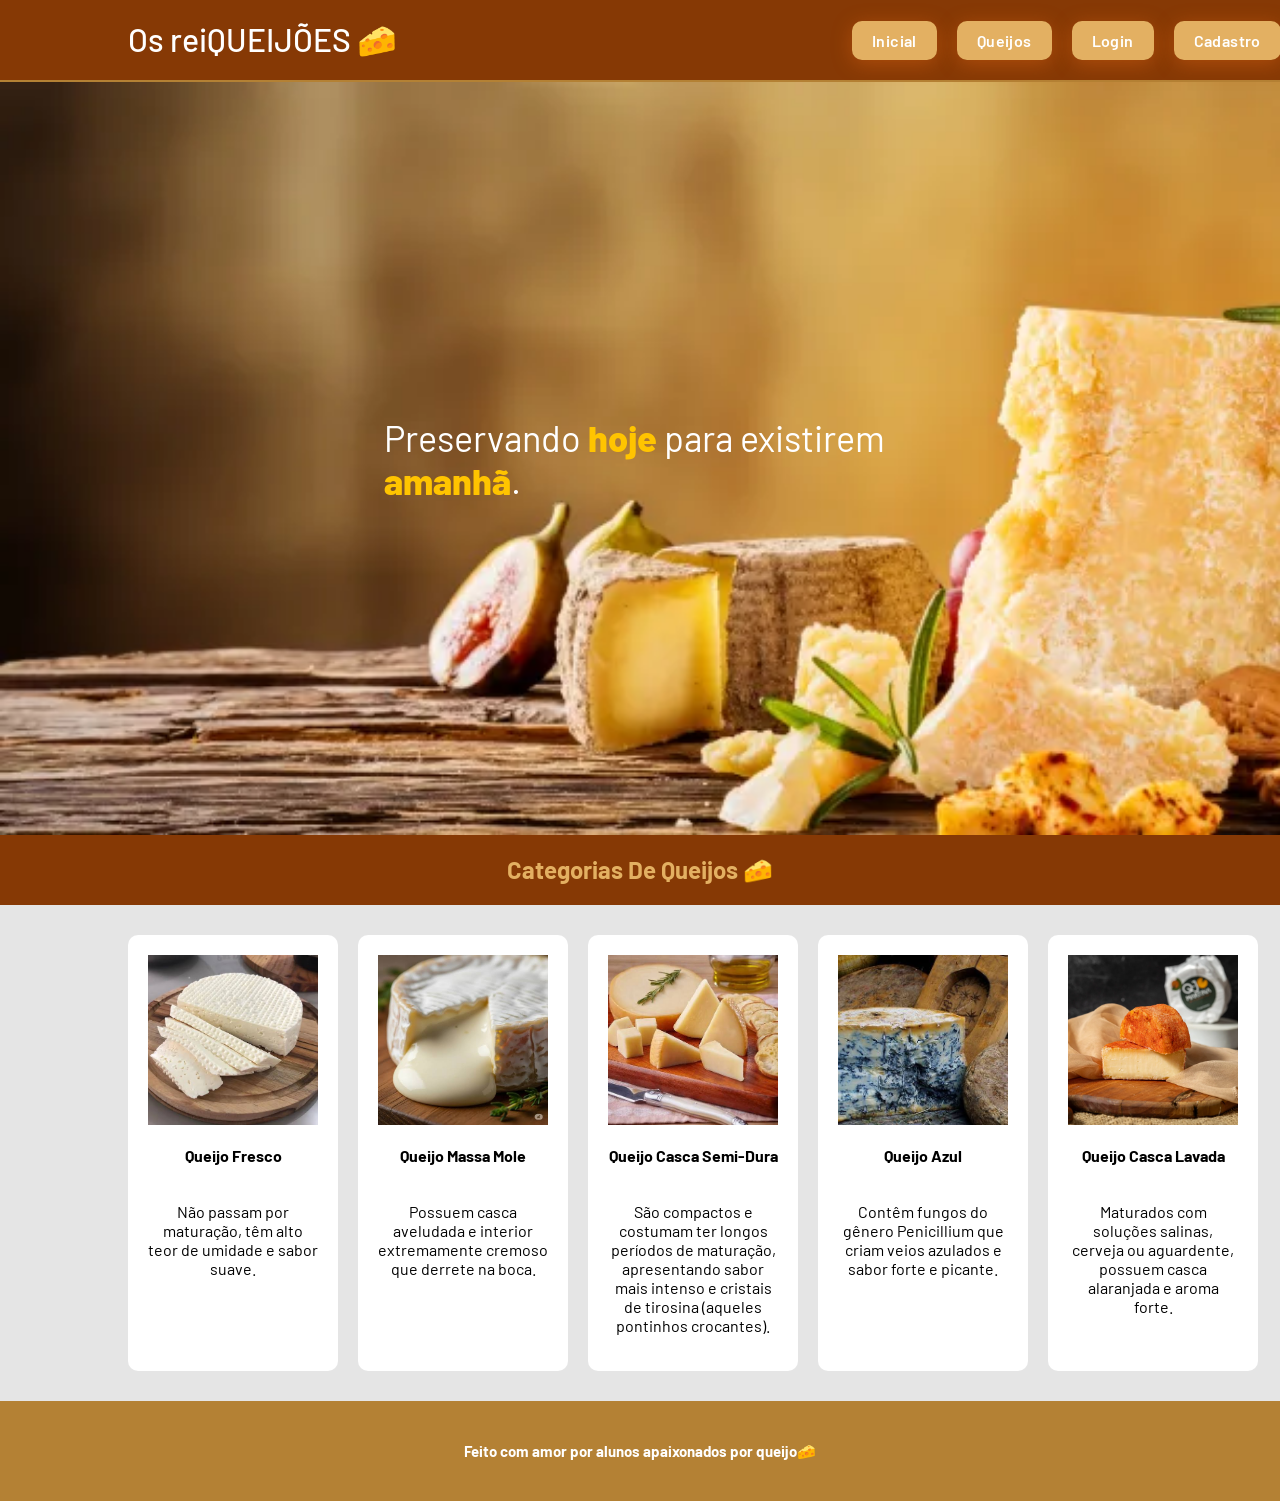
<file: public/index.html>
<!DOCTYPE html>
<html lang="en">

<head>
  <meta charset="UTF-8">
  <meta http-equiv="X-UA-Compatible" content="IE=edge">
  <meta name="viewport" content="width=device-width, initial-scale=1.0">

  <title>AquaTech | Página Inicial</title>

  <script src="./js/sessao.js"></script>

  <link rel="stylesheet" href="./css/estilo.css">
  <link rel="icon" href="./assets/icon/queijo.png">
  <link rel="preconnect" href="https://fonts.gstatic.com">
</head>

<body>
  <div class="header">
    <div class="container">
      <h1 class="titulo">Os reiQUEIJÕES 🧀</h1>
      <ul class="navbar">
        <li class="agora">
          <a href="#">Inicial</a>
        </li>
        <li>
          <a href="Queijos.html">Queijos</a>
        </li>
        <li>
          <a href="login.html">Login</a>
        </li>
        <li>
          <a href="cadastro.html">Cadastro</a>
        </li>
      </ul>
    </div>
  </div>

  <div class="banner">
    <div class="container">
      <p>Preservando <span>hoje</span> para existirem <span>amanhã</span>.</p>
    </div>
  </div>

  <h2>Categorias De Queijos 🧀</h2>
  <div class="social">
    <div class="container">
      <div class="boxes">
        <div class="box">
          <img src="assets/imgs/QueijoFresco.jpeg">
          <h4>Queijo Fresco</h4>
          <p>Não passam por maturação, têm alto teor de umidade e sabor suave.</p>
        </div>
        <div class="box">
          <img src="assets/imgs/QueijoMassaMole.jpeg">
          <h4>Queijo Massa Mole</h4>
          <p>Possuem casca aveludada e interior extremamente cremoso que derrete na boca.</p>
        </div>
        <div class="box">
          <img src="assets/imgs/QueijoDuro.jpeg">
          <h4>Queijo Casca Semi-Dura</h4>
          <p>São compactos e costumam ter longos períodos de maturação, apresentando sabor mais intenso e cristais de
            tirosina (aqueles pontinhos crocantes).</p>
        </div>
        <div class="box">
          <img src="assets/imgs/QueijoAzul.jpeg">
          <h4>Queijo Azul</h4>
          <p>Contêm fungos do gênero Penicillium que criam veios azulados e sabor forte e picante.</p>
        </div>
        <div class="box">
          <img src="assets/imgs/QueijoCascaLavada.webp">
          <h4>Queijo Casca Lavada</h4>
          <p>Maturados com soluções salinas, cerveja ou aguardente, possuem casca alaranjada e aroma forte.</p>
        </div>
      </div>
    </div>
  </div>

  <div class="footer">
    <div class="container">
      <h4>Feito com amor por alunos apaixonados por queijo🧀</h4>
    </div>
  </div>
</body>

</html>
</file>
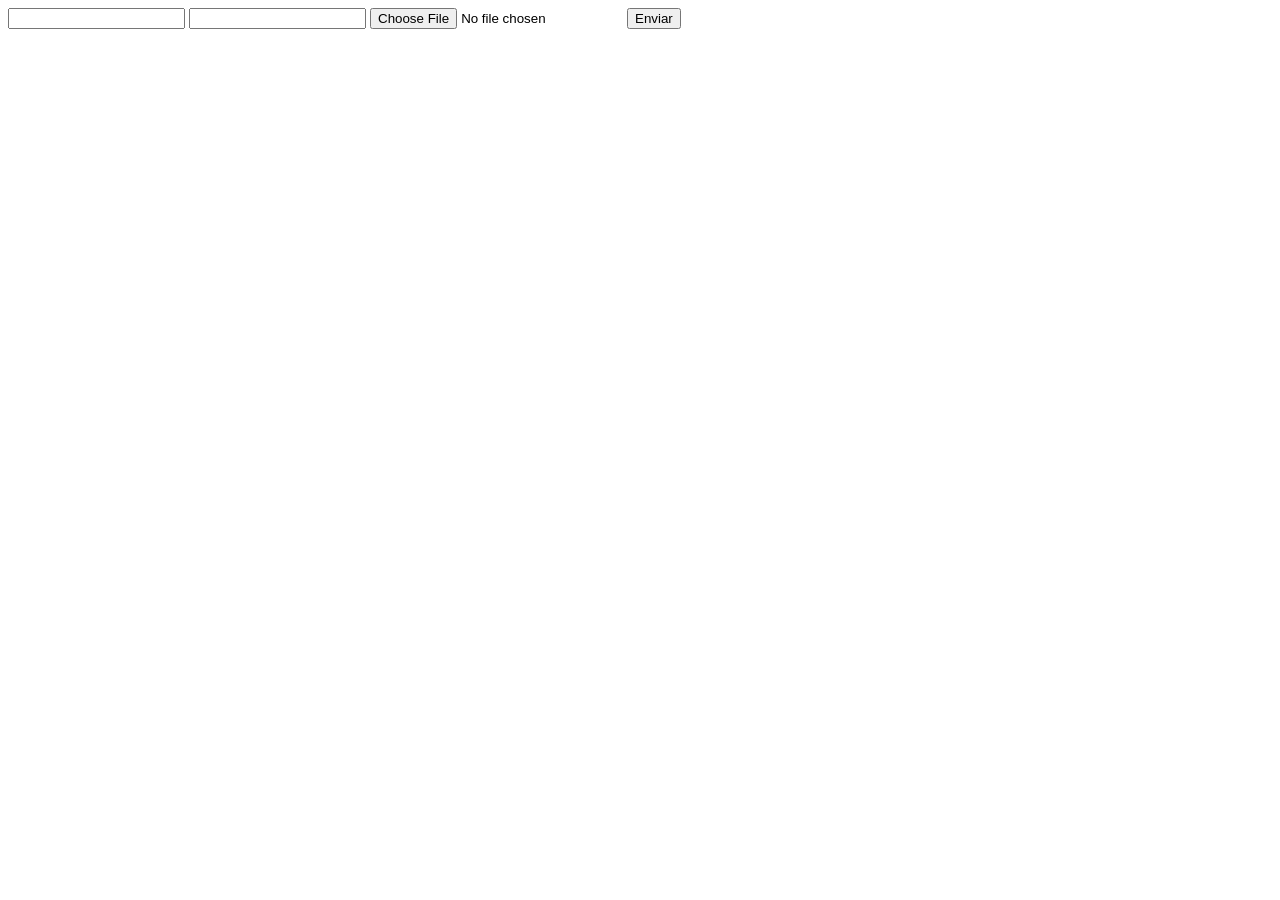
<file: DOCUMENTOS_DE_APOIO/exemplo_de_upload_de_arquivo/public/index.html>
<!DOCTYPE html>
<html lang="en">

<head>
  <meta charset="UTF-8">
  <meta http-equiv="X-UA-Compatible" content="IE=edge">
  <meta name="viewport" content="width=device-width, initial-scale=1.0">
  <title>Upload</title>
</head>

<body>

  <div>
    <input name="nome" id="nome" type="text" />
    <input name="email" id="email" type="url" />
    <input name="foto" id="foto" type="file" />
    <button onclick="enviar()">Enviar</button>
  </div>

  <div id="container"></div>
</body>

</html>

<script>
  function enviar() {
    const formData = new FormData();
    formData.append('foto', foto.files[0])
    formData.append('nome', nome.value)
    formData.append('email', email.value)

    fetch("/usuarios/cadastro", {
      method: "POST",
      body: formData
    })
      .then(res => {
        window.location = "./perfil.html"
      })
      .catch(err => {
        console.log(err);
      })
  }
</script>
</file>
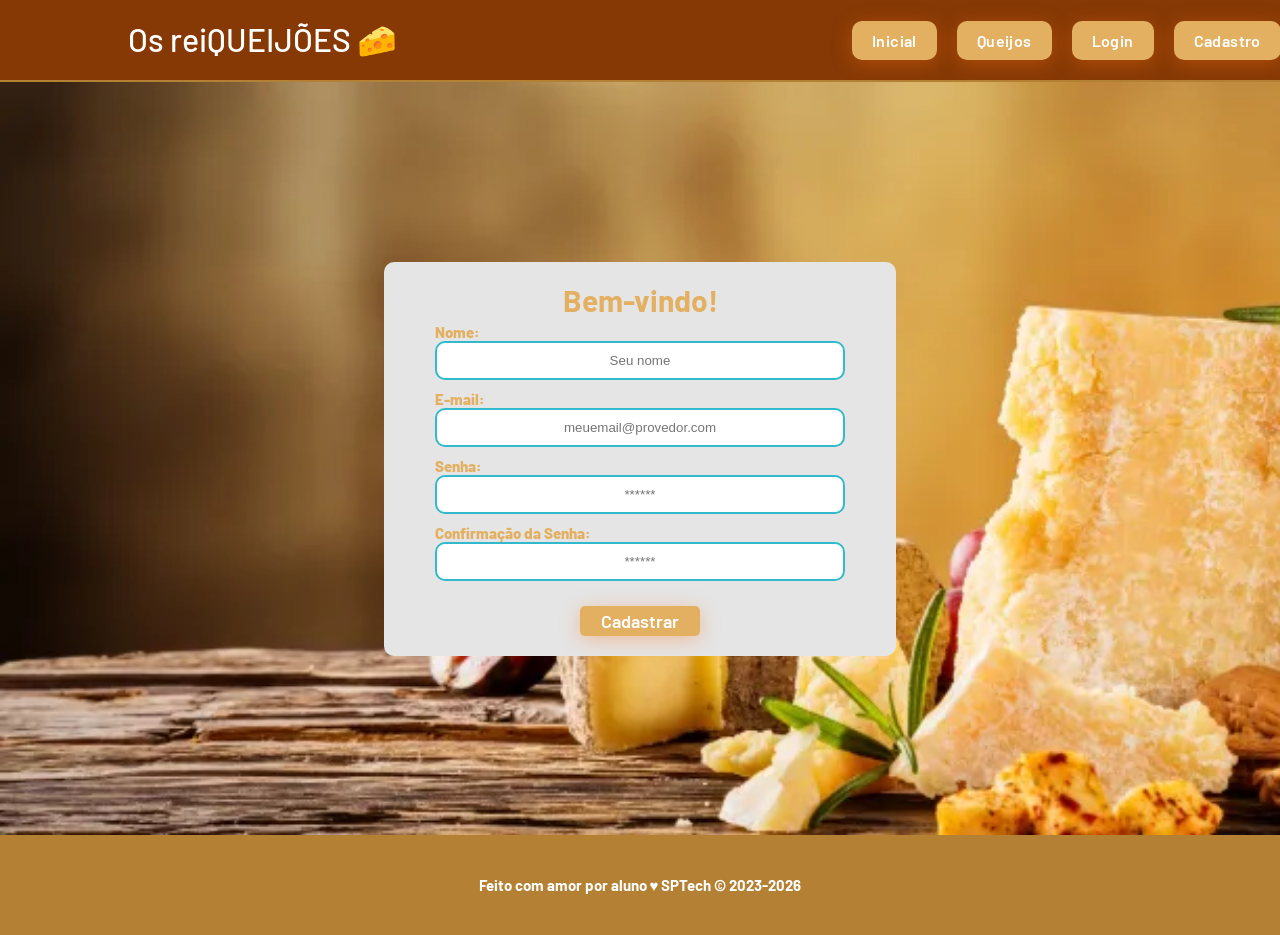
<file: public/cadastro.html>
<!DOCTYPE html>
<html lang="pt-br">

<head>
  <meta charset="UTF-8" />
  <meta http-equiv="X-UA-Compatible" content="IE=edge" />
  <meta name="viewport" content="width=device-width, initial-scale=1.0" />

  <title>AquaTech | Cadastro</title>

  <script src="./js/sessao.js"></script>

  <link rel="stylesheet" href="./css/estilo.css" />
  <link rel="icon" href="./assets/icon/queijo.png">
  <link rel="preconnect" href="https://fonts.gstatic.com" />
</head>

<body onload="listar()">
  <!--header inicio-->
  <div class="header">
    <div class="container">
      <h1 class="titulo">Os reiQUEIJÕES 🧀</h1>
      <ul class="navbar">
        <li class="agora">
          <a href="./index.html">Inicial</a>
        </li>
        <li>
          <a href="./Queijos.html">Queijos</a>
        </li>
        <li>
          <a href="./login.html">Login</a>
        </li>
        <li>
          <a href="./cadastro.html">Cadastro</a>
        </li>
      </ul>
    </div>
  </div>
  <!--header fim-->

  <div class="login">
    <div class="alerta_erro">
      <div class="card_erro" id="cardErro">
        <span id="mensagem_erro"></span>
      </div>
    </div>
    <div class="container">
      <div class="card card-cadastro">
        <h2>Bem-vindo!</h2>
        <div class="formulario">
          <!--
                         Para inserir mais um campo, copie uma das inputs abaixo.
                         Assim que inserir vá para o script abaixo.
                     -->
          <div class="campo">
            <span>Nome:</span>
            <input id="nome_input" type="text" placeholder="Seu nome" />
          </div>
          <div class="campo">
            <span>E-mail:</span>
            <input id="email_input" type="text" placeholder="meuemail@provedor.com" />
          </div>
          <div class="campo">
            <span>Senha:</span>
            <input id="senha_input" type="password" placeholder="******" />
          </div>
          <div class="campo">
            <span>Confirmação da Senha:</span>
            <input id="confirmacao_senha_input" type="password" placeholder="******" />
          </div>
          <button class="botao" onclick="cadastrar()">Cadastrar</button>
        </div>
        <div id="div_aguardar" class="loading-div">
          <img src="./assets/circle-loading.gif" id="loading-gif" />
        </div>

        <div id="div_erros_login"></div>
      </div>
    </div>
  </div>

  <!--footer inicio-->
  <div class="footer">
    <div class="container">
      <h4>Feito com amor por aluno &hearts; SPTech &copy; 2023-2026</h4>
    </div>
  </div>
  <!--footer fim-->
</body>

</html>

<script>

  // Array para armazenar empresas cadastradas para validação de código de ativação 

  function cadastrar() {
    // aguardar();

    //Recupere o valor da nova input pelo nome do id
    // Agora vá para o método fetch logo abaixo
    var nomeVar = nome_input.value;
    var emailVar = email_input.value;
    var senhaVar = senha_input.value;
    var confirmacaoSenhaVar = confirmacao_senha_input.value;

    // Verificando se há algum campo em branco
    if (
      nomeVar == "" ||
      emailVar == "" ||
      senhaVar == "" ||
      confirmacaoSenhaVar == ""
    ) {
      cardErro.style.display = "block";
      mensagem_erro.innerHTML =
        "(Mensagem de erro para todos os campos em branco)";

      finalizarAguardar();
      return false;
    } else {
      setInterval(sumirMensagem, 5000);
    }

    // Enviando o valor da nova input
    fetch("/usuarios/cadastrar", {
      method: "POST",
      headers: {
        "Content-Type": "application/json",
      },
      body: JSON.stringify({
        // crie um atributo que recebe o valor recuperado aqui
        // Agora vá para o arquivo routes/usuario.js
        nomeServer: nomeVar,
        emailServer: emailVar,
        senhaServer: senhaVar,
      }),
    })
      .then(function (resposta) {
        console.log("resposta: ", resposta);

        if (resposta.ok) {
          cardErro.style.display = "block";

          mensagem_erro.innerHTML =
            "Cadastro realizado com sucesso! Redirecionando para tela de Login...";

          setTimeout(() => {
            window.location = "login.html";
          }, "2000");

          limparFormulario();
          finalizarAguardar();
        } else {
          throw "Houve um erro ao tentar realizar o cadastro!";
        }
      })
      .catch(function (resposta) {
        console.log(`#ERRO: ${resposta}`);
        finalizarAguardar();
      });

    return false;
  }

  function sumirMensagem() {
    cardErro.style.display = "none";
  }
</script>
</file>
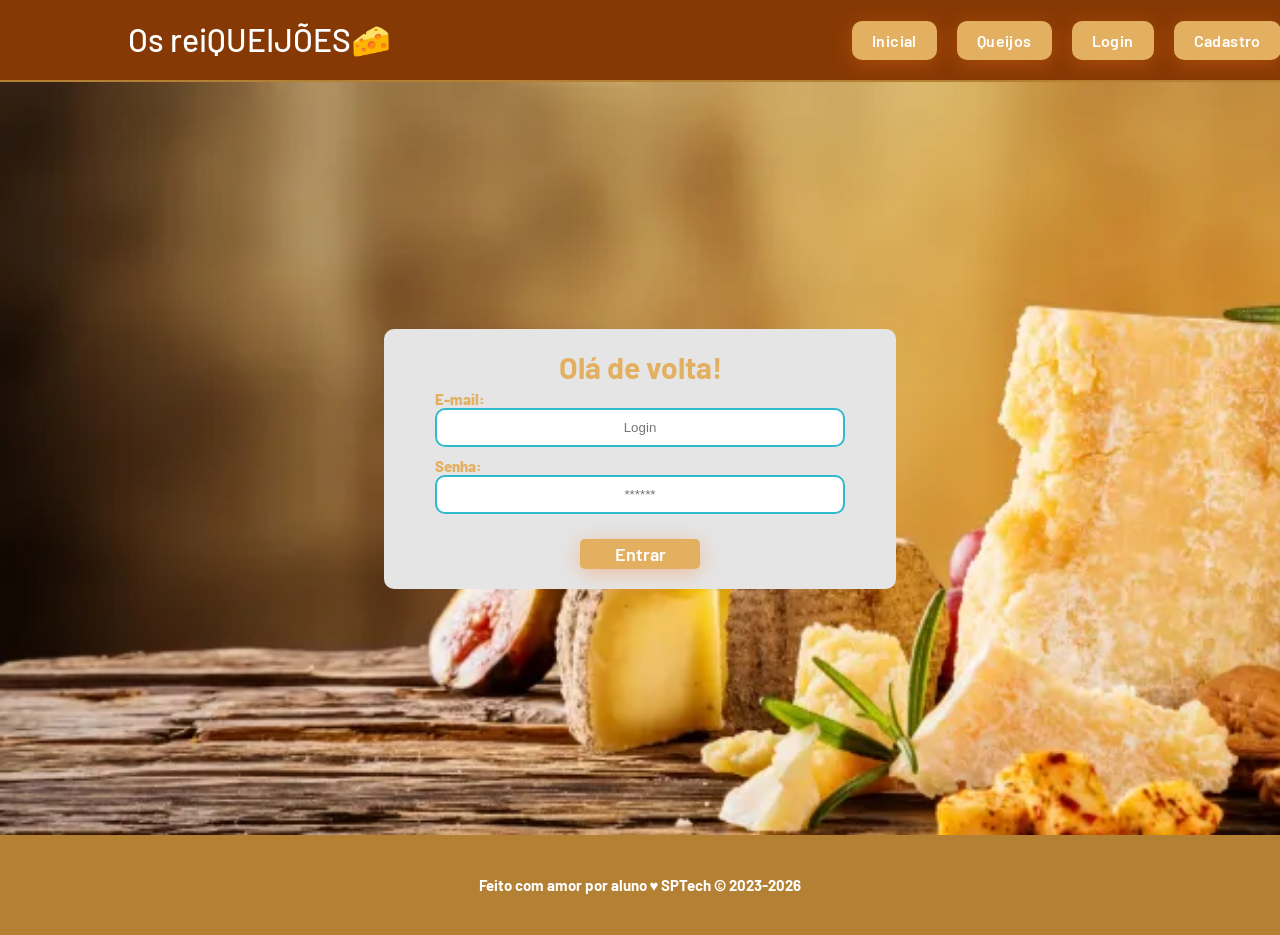
<file: public/login.html>
<!DOCTYPE html>
<html lang="pt-br">

<head>
    <meta charset="UTF-8">
    <meta http-equiv="X-UA-Compatible" content="IE=edge">
    <meta name="viewport" content="width=device-width, initial-scale=1.0">

    <title>AquaTech | Login</title>

    <script src="./js/sessao.js"></script>

    <link rel="stylesheet" href="./css/estilo.css">
    <link rel="icon" href="./assets/icon/queijo.png">
    <link rel="preconnect" href="https://fonts.gstatic.com">
</head>

<body>

    <!--Header-->

    <div class="header">
        <div class="container">
            <h1 class="titulo">Os reiQUEIJÕES🧀</h1>
            <ul class="navbar">
                <li class="agora">
                    <a href="./index.html">Inicial</a>
                </li>
                <li>
                    <a href="./Queijos.html">Queijos</a>
                </li>
                <li>
                    <a href="./login.html">Login</a>
                </li>
                <li>
                    <a href="./cadastro.html">Cadastro</a>
                </li>
            </ul>
        </div>
    </div>


    <div class="login">
        <div class="alerta_erro">
            <div class="card_erro" id="cardErro">
                <span id="mensagem_erro"></span>
            </div>
        </div>
        <div class="container">
            <div class="card card-login">
                <h2>Olá de volta!</h2>
                <div class="formulario">
                    <div class="campo">
                        <span>E-mail:</span>
                        <input id="email_input" type="text" placeholder="Login">
                    </div>
                    <div class="campo">
                        <span>Senha:</span>
                        <input id="senha_input" type="password" placeholder="******">
                    </div>
                    <button class="botao" onclick="entrar()">Entrar</button>
                </div>

                <div id="div_aguardar" class="loading-div">
                    <img src="./assets/circle-loading.gif" id="loading-gif">
                </div>

                <div id="div_erros_login"></div>
            </div>
        </div>
    </div>

    <!--footer inicio-->
    <div class="footer">
        <div class="container">
            <h4>Feito com amor por aluno &hearts; SPTech &copy; 2023-2026</h4>
        </div>
    </div>
    <!--footer fim-->

</body>

</html>

<script>


    function entrar() {
        aguardar();

        var email = email_input.value;
        var senha = senha_input.value;

        if (email == "" || senha == "") {
            cardErro.style.display = "block"
            mensagem_erro.innerHTML = "(Mensagem de erro para todos os campos em branco)";
            finalizarAguardar();
            return false;
        }
        else {
            setInterval(sumirMensagem, 5000)
        }

        console.log("FORM LOGIN: ", email);
        console.log("FORM SENHA: ", senha);

        fetch('/usuarios/autenticar', {
            method: 'POST',
            headers: { 'Content-Type': 'application/json' },
            body: JSON.stringify({ emailServer: email, senhaServer: senha })
        })
            .then(function (resposta) {
                if (resposta.ok) {
                    resposta.json().then(function (dados) {
                        sessionStorage.EMAIL_USUARIO = dados.email;
                        sessionStorage.NOME_USUARIO = dados.nome;
                        sessionStorage.ID_USUARIO = dados.id;

                        setTimeout(function () {
                            window.location = "./dashboard/cards.html";
                        }, 1000); // apenas para exibir o loading

                    });

                } else {

                    console.log("Houve um erro ao tentar realizar o login!");

                    resposta.text().then(texto => {
                        console.error(texto);
                        finalizarAguardar(texto);
                    });
                }

            }).catch(function (erro) {
                console.log(erro);
            })

        return false;
    }

    function sumirMensagem() {
        cardErro.style.display = "none"
    }

</script>
</file>
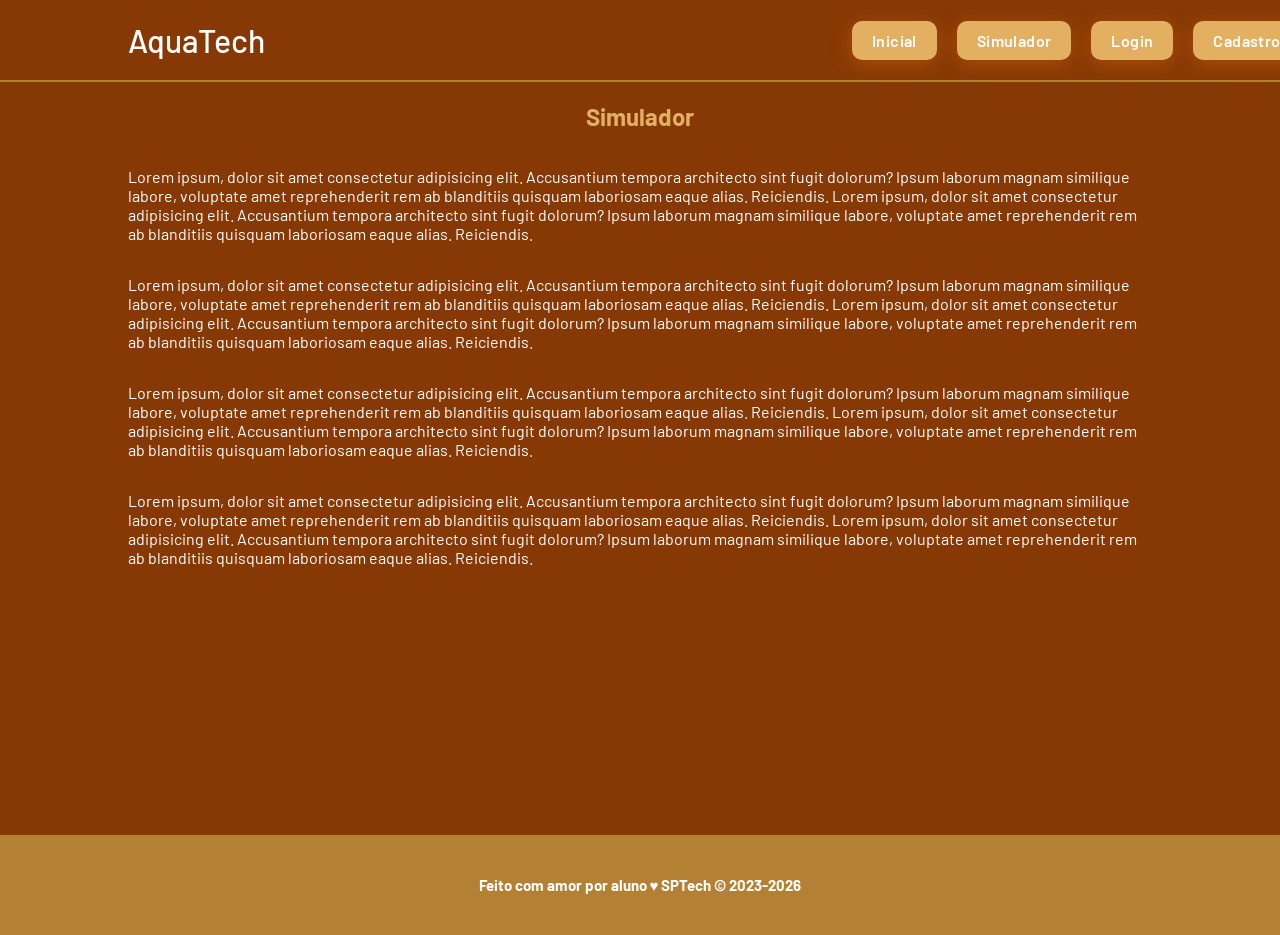
<file: public/simulador.html>
<!DOCTYPE html>
<html lang="pt-br">

<head>
    <meta charset="UTF-8">
    <meta http-equiv="X-UA-Compatible" content="IE=edge">
    <meta name="viewport" content="width=device-width, initial-scale=1.0">

    <title>AquaTech | Simulador</title>

    <script src="./js/sessao.js"></script>

    <link rel="stylesheet" href="./css/estilo.css">
    <link rel="icon" href="./assets/icon/queijo.png">
    <link rel="preconnect" href="https://fonts.gstatic.com">
</head>

<body>

    <!--header inicio-->
    <div class="header">
        <div class="container">
            <h1 class="titulo">AquaTech</h1>
            <ul class="navbar">
                <li>
                    <a href="./index.html">Inicial</a>
                </li>
                <li>
                    <a href="./simulador.html">Simulador</a>
            
                <li>
                    <a href="./login.html">Login</a>
                </li>
                <li>
                    <a href="./login.html">Cadastro</a>
                </li>
            </ul>
        </div>
    </div>


    <!-- simulador inicio -->
    <div class="simulador">
        <div class="container">
            <h2>Simulador</h2>
            <p>Lorem ipsum, dolor sit amet consectetur adipisicing elit. Accusantium tempora architecto sint fugit
                dolorum? Ipsum laborum magnam similique labore, voluptate amet reprehenderit rem ab blanditiis quisquam
                laboriosam eaque alias. Reiciendis. Lorem ipsum, dolor sit amet consectetur adipisicing elit.
                Accusantium tempora architecto sint fugit dolorum? Ipsum laborum magnam similique labore, voluptate amet
                reprehenderit rem ab blanditiis quisquam laboriosam eaque alias. Reiciendis.</p>
            <p>Lorem ipsum, dolor sit amet consectetur adipisicing elit. Accusantium tempora architecto sint fugit
                dolorum? Ipsum laborum magnam similique labore, voluptate amet reprehenderit rem ab blanditiis quisquam
                laboriosam eaque alias. Reiciendis. Lorem ipsum, dolor sit amet consectetur adipisicing elit.
                Accusantium tempora architecto sint fugit dolorum? Ipsum laborum magnam similique labore, voluptate amet
                reprehenderit rem ab blanditiis quisquam laboriosam eaque alias. Reiciendis.</p>
            <p>Lorem ipsum, dolor sit amet consectetur adipisicing elit. Accusantium tempora architecto sint fugit
                dolorum? Ipsum laborum magnam similique labore, voluptate amet reprehenderit rem ab blanditiis quisquam
                laboriosam eaque alias. Reiciendis. Lorem ipsum, dolor sit amet consectetur adipisicing elit.
                Accusantium tempora architecto sint fugit dolorum? Ipsum laborum magnam similique labore, voluptate amet
                reprehenderit rem ab blanditiis quisquam laboriosam eaque alias. Reiciendis.</p>
            <p>Lorem ipsum, dolor sit amet consectetur adipisicing elit. Accusantium tempora architecto sint fugit
                dolorum? Ipsum laborum magnam similique labore, voluptate amet reprehenderit rem ab blanditiis quisquam
                laboriosam eaque alias. Reiciendis. Lorem ipsum, dolor sit amet consectetur adipisicing elit.
                Accusantium tempora architecto sint fugit dolorum? Ipsum laborum magnam similique labore, voluptate amet
                reprehenderit rem ab blanditiis quisquam laboriosam eaque alias. Reiciendis.</p>

        </div>
    </div>
    <!-- simulador fim -->

    <!--footer inicio-->
    <div class="footer">
        <div class="container">
            <h4>Feito com amor por aluno &hearts; SPTech &copy; 2023-2026</h4>
        </div>
    </div>
    <!--footer fim-->


</body>

</html>
</file>
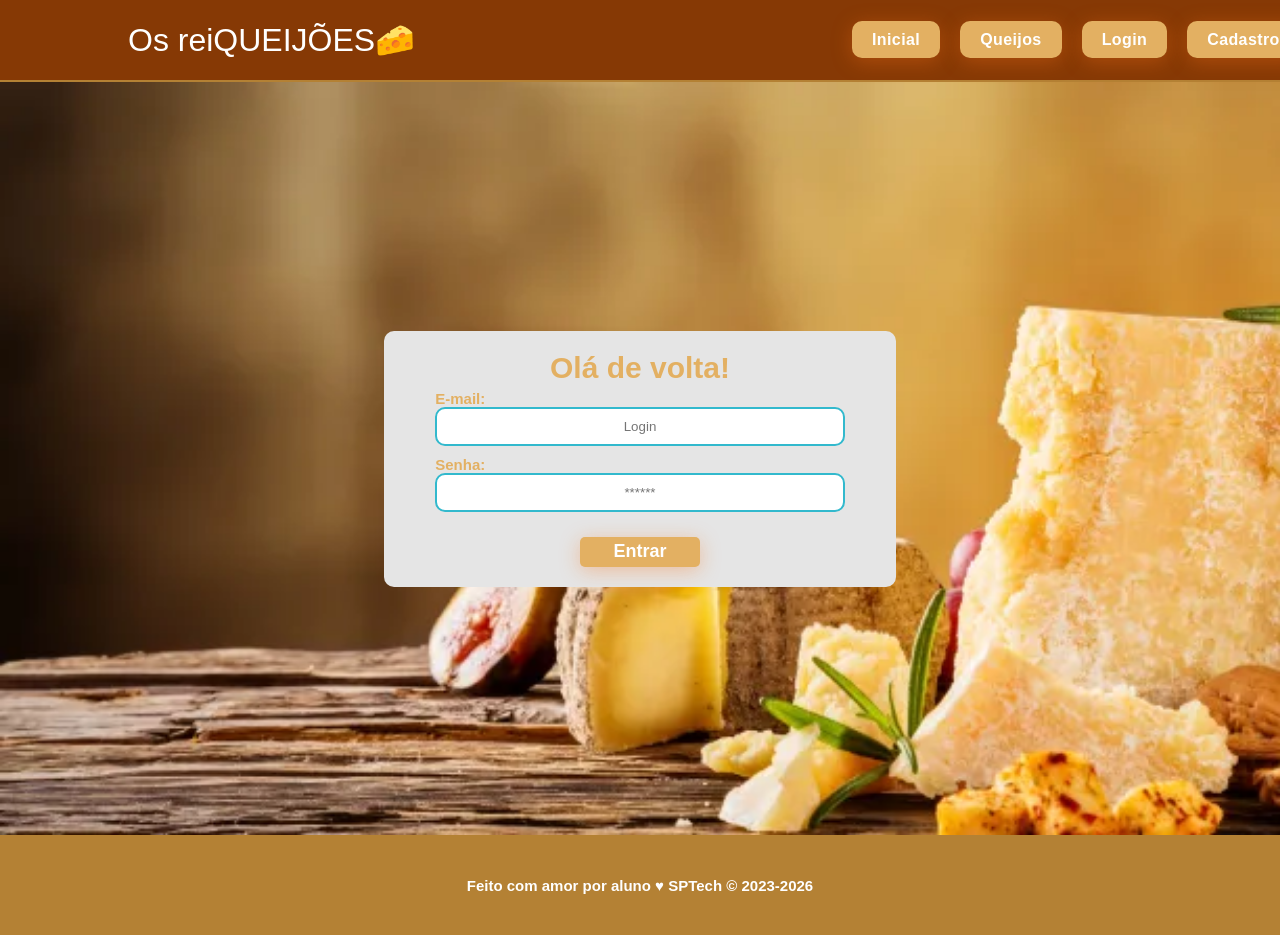
<file: public/dashboard/cards.html>
<!DOCTYPE html>
<html lang="pt-br">

<head>
    <link rel="shortcut icon" href="../assets/icon/favicon2.ico" type="image/x-icon">
    <meta charset="UTF-8">
    <meta http-equiv="X-UA-Compatible" content="IE=edge">
    <meta name="viewport" content="width=device-width, initial-scale=1.0">
    <title>AquaTech | Tempo Real</title>


    <link rel="stylesheet" href="./../css/dashboards.css">
    <link rel="stylesheet" href="./../css/estilo.css" />

    <script src="../js/sessao.js"></script>
    <script src="../js/alerta.js"></script>
    <link rel="preconnect" href="https://fonts.gstatic.com">
    <link
        href="https://fonts.googleapis.com/css2?family=Exo+2:ital,wght@0,100;0,200;0,300;0,400;0,500;0,600;0,700;0,800;0,900;1,100;1,200;1,300;1,400;1,500;1,600;1,700;1,800;1,900&display=swap"
        rel="stylesheet">
</head>

<body onload="validarSessao(), exibirAquarios(),  atualizacaoPeriodica()">

    <div class="janela">

        <div class="header-left dash-header">

            <h1>AquaTech</h1>

            <div class="hello">
                <h3>Olá, <span id="b_usuario">usuário</span>!</h3>
            </div>

            <div class="btn-nav">
                <h3>Aquários e Terrários</h3>
            </div>

            <div class="btn-nav-white">
                <a href="./dashboard.html">
                    <h3>Gráficos</h3>
                </a>
            </div>

            <div class="btn-nav-white">
                <a href="./mural.html">
                    <h3>Mural de Avisos</h3>
                </a>
            </div>

            <div class="btn-logout" onclick="limparSessao()">
                <h3>Sair</h3>
            </div>

        </div>

        <div class="dash">
            <div id="alerta">
            </div>
            <div class="area-parametros-alerta">
                <p class="titulo-legenda">
                    Legenda - Parâmetros para Alertas
                </p>
                <div class="parametros-alerta">
                    <div class="item-regua perigo-frio">
                        <p>Perigo</p>
                        <p>&lt;=5°C</p>
                    </div>
                    <div class="item-regua alerta-frio">
                        <p>Alerta</p>
                        <p>&lt;=10°C</p>
                    </div>
                    <div class="item-regua ideal">
                        <p>Ideal</p>
                        <p>20°C</p>
                    </div>
                    <div class="item-regua alerta-quente">
                        <p>Alerta</p>
                        <p>&gt;=22°C</p>
                    </div>
                    <div class="item-regua perigo-quente">
                        <p>Perigo</p>
                        <p>&gt;=23°C</p>
                    </div>
                </div>
            </div>

            <div class="cards" id="cardAquarios">

            </div>

        </div>

    </div>

</body>

<script>

    function exibirAquarios() {
        JSON.parse(sessionStorage.AQUARIOS).forEach(item => {
            document.getElementById("cardAquarios").innerHTML += `
                    <div class="card-aquario">
                        <div class="title-aquario">
                            <h1>${item.descricao}</h1>
                        </div>
                        <div class="desc-aquario">
                        <div class="temperatura">
                            <p id="temp_aquario_${item.id}">-°C</p>
                        </div>
                        <div class="cor-alerta" id="card_${item.id}"></div>
                    </div>
                    </div>
                    `
        });
    }

</script>

</html>
</file>
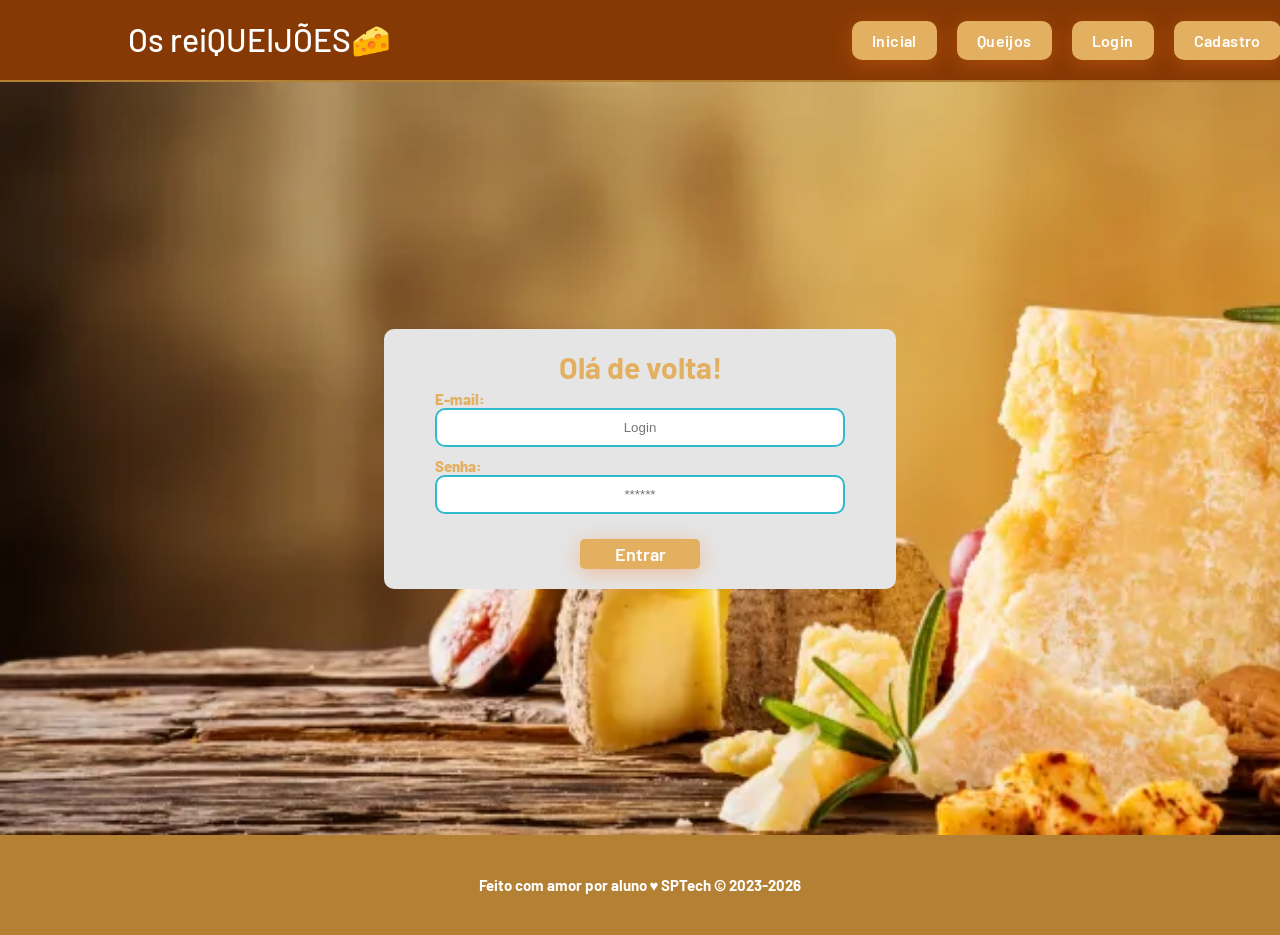
<file: public/dashboard/edicao-aviso.html>
<!DOCTYPE html>
<html lang="pt-br">

<head>
    <link rel="shortcut icon" href="../assets/icon/favicon2.ico" type="image/x-icon">
    <meta charset="UTF-8">
    <meta http-equiv="X-UA-Compatible" content="IE=edge">
    <meta name="viewport" content="width=device-width, initial-scale=1.0">
    <title>AquaTech | Página Inicial</title>

    
    <link rel="stylesheet" href="./../css/dashboards.css">
    <link rel="stylesheet" href="./../css/estilo.css" />
    <script src="../js/sessao.js"></script>

    <link rel="preconnect" href="https://fonts.gstatic.com">
    <link
        href="https://fonts.googleapis.com/css2?family=Exo+2:ital,wght@0,100;0,200;0,300;0,400;0,500;0,600;0,700;0,800;0,900;1,100;1,200;1,300;1,400;1,500;1,600;1,700;1,800;1,900&display=swap"
        rel="stylesheet">
</head>

<body onload="validarSessao(), listarInfosDeUm()" style="background-color: #161618;">
    <!-- <body onload="validarSessao()"> -->

    <div class="janela">


        <div class="header-left">

            <h1>AquaTech</h1>

            <div class="hello">
                <h3>Olá, <span id="b_usuario">usuário</span>!</h3>
            </div>

            <div class="btn-nav-white">
                <a href="cards.html">
                    <h3>Aquários e Terrários</h3>
                </a>
            </div>

            <div class="btn-nav-white">
                <a href="./dashboard.html">
                    <h3>Gráficos</h3>
                </a>
            </div>

            <div class="btn-nav-white">
                <a href="./mural.html">
                    <h3>Mural de Avisos</h3>
                </a>
            </div>

            <div class="btn-logout" onclick="limparSessao()">
                <h3>Sair</h3>
            </div>

        </div>

        <div class="dash-right">

            <div class="avisos">
                <div class="container">
                    <h1>Editar um aviso</h1>
                    <div class="div-form">
                        <label>
                            ID:
                            <br>
                            <input id="input_id" maxlength="100" type="text" style="color: rgb(196, 196, 196)" disabled>
                        </label>
                        <label>
                            Autor:
                            <br>
                            <input id="input_nome" maxlength="100" type="text" style="color: rgb(196, 196, 196)"
                                disabled>
                        </label>
                        <label>
                            Título:
                            <br>
                            <input id="input_titulo" maxlength="100" type="text" style="color: rgb(196, 196, 196)"
                                disabled>
                        </label>
                        <br>
                        <label>
                            Descrição (máximo de 250 caracteres):
                            <br>
                            <textarea id="textarea_descricao" maxlength="250" rows="5"></textarea>
                        </label>
                        <br>
                        <button onclick="editar()">Editar</button>
                    </div>

                </div>
            </div>
        </div>
    </div>
</body>

</html>

<script>
    function listarInfosDeUm() {
        console.log("Criar função de trazer informações de post escolhido");
    }

    function editar() {
        fetch(`/avisos/editar/${sessionStorage.getItem("ID_POSTAGEM_EDITANDO")}`, {
            method: "PUT",
            headers: {
                "Content-Type": "application/json"
            },
            body: JSON.stringify({
                descricao: textarea_descricao.value
            })
        }).then(function (resposta) {

            if (resposta.ok) {
                window.alert("Post atualizado com sucesso pelo usuario de email: " + sessionStorage.getItem("EMAIL_USUARIO") + "!");
                window.location = "/dashboard/mural.html"
            } else if (resposta.status == 404) {
                window.alert("Deu 404!");
            } else {
                throw ("Houve um erro ao tentar realizar a postagem! Código da resposta: " + resposta.status);
            }
        }).catch(function (resposta) {
            console.log(`#ERRO: ${resposta}`);
        });
    }

</script>
</file>
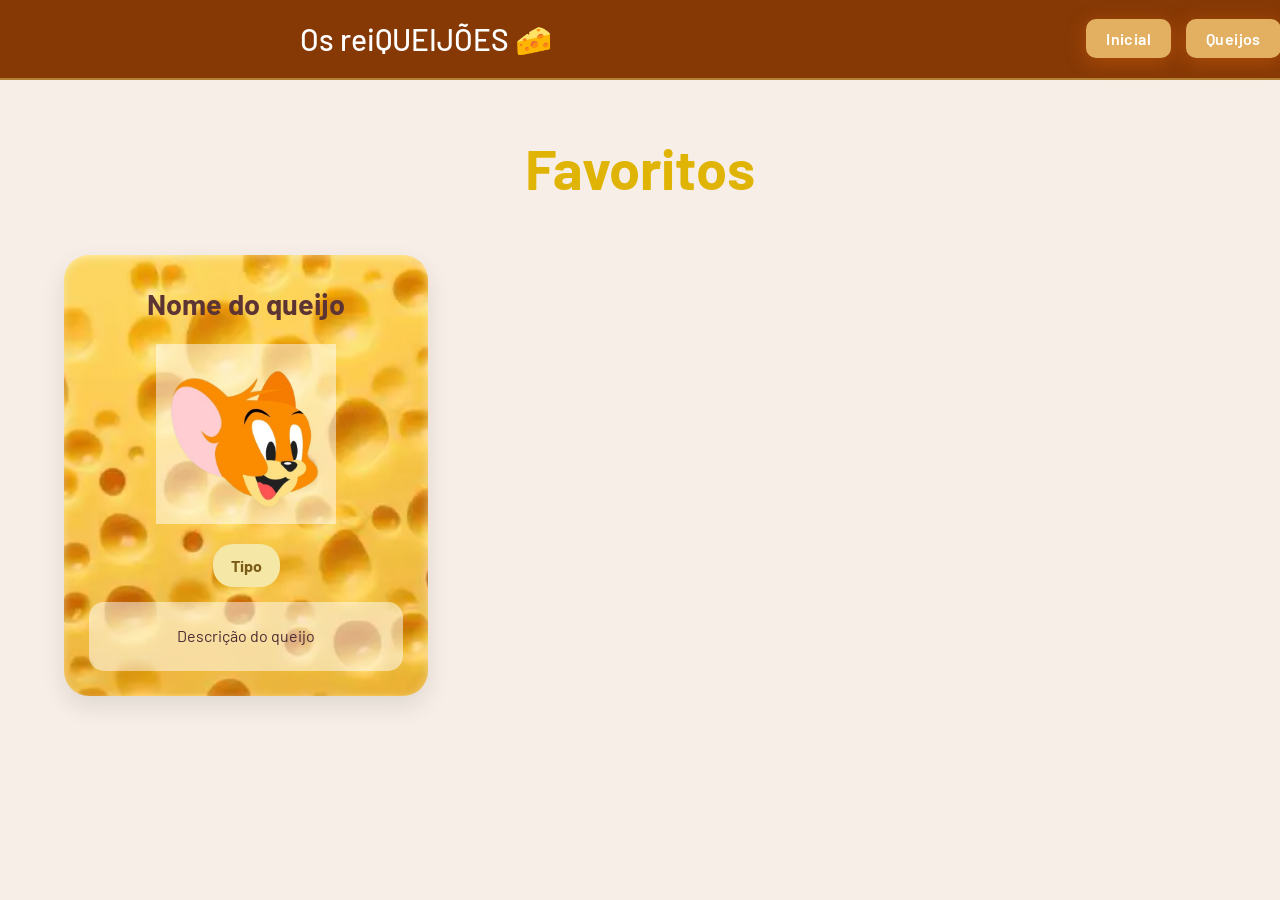
<file: public/dashboard/favorito.html>
<!DOCTYPE html>
<html lang="en">
<head>
    <meta charset="UTF-8">
    <meta name="viewport" content="width=device-width, initial-scale=1.0">
    <title>Fvoritos</title>
    <link rel="stylesheet" href="../css/favoritos.css">
</head>
<body>

 <nav class="navbar">
        <div class="container nav-content">
            <div class="titulo-header">Os reiQUEIJÕES 🧀</div>
            <div class="nav-links">

                <li class="agora">
                    <a href="../index.html">Inicial</a>
                </li>
                <li>
                    <a href="../Queijos.html">Queijos</a>
                </li>
                <li>
                    <a href="../login.html">Login</a>
                </li>
                <li>
                    <a href="../cadastro.html">Cadastro</a>
                </li>


            </div>
    </nav>


    <div class="titulo">
    <h1>Favoritos</h1>
</div>

<section class="cards-container">

    <div class="Card">
        <h3>Nome do queijo</h3>

        <img src="../assets/icon/jerry-removebg-preview (1).png" alt="">

        <p class="tipo">Tipo</p>

        <p class="Descrição">
            Descrição do queijo
        </p>
    </div>

</section>
</body>
</html>
</file>
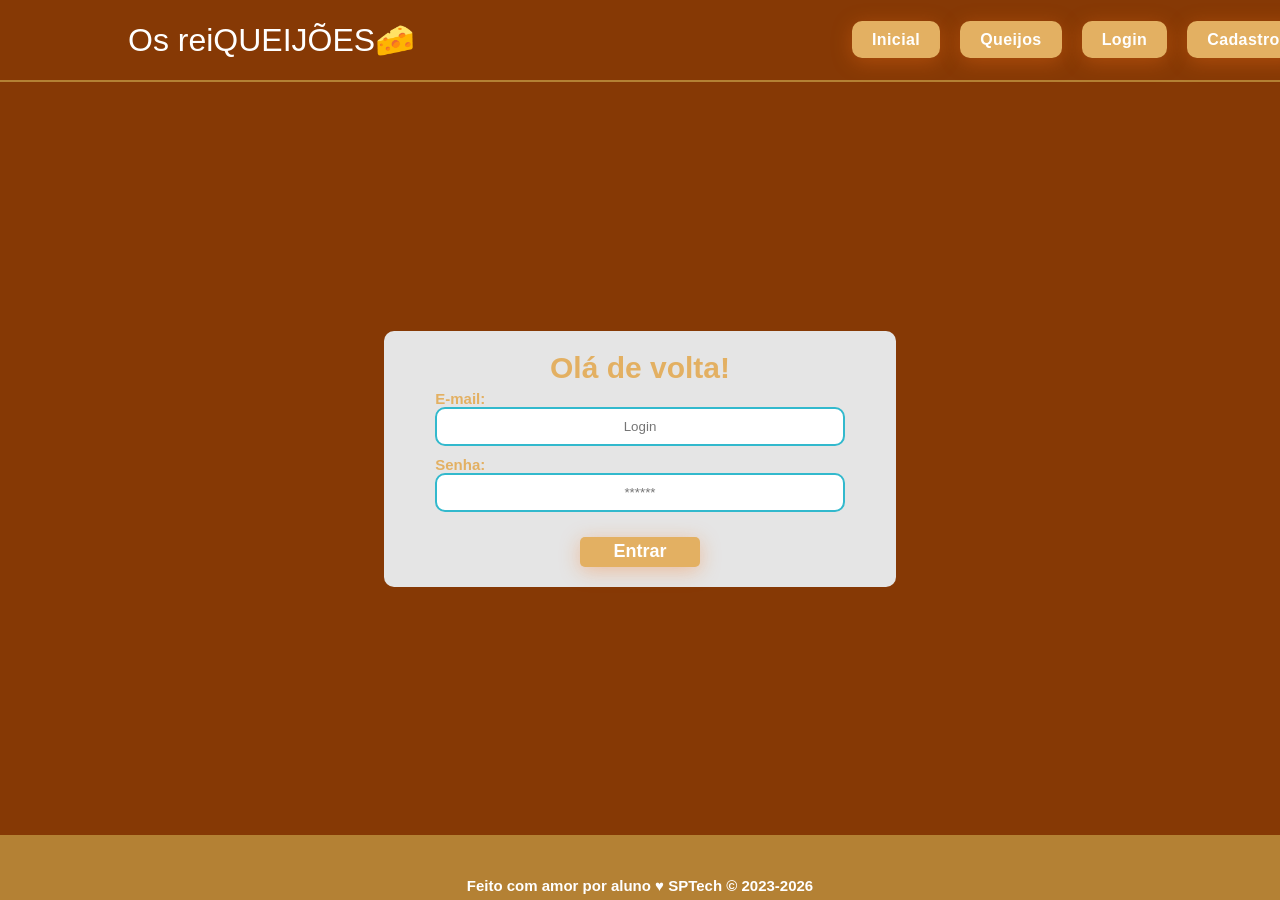
<file: public/dashboard/mural.html>
<!DOCTYPE html>
<html lang="pt-br">

<head>
    <link rel="shortcut icon" href="../assets/icon/favicon2.ico" type="image/x-icon">
    <meta charset="UTF-8">
    <meta http-equiv="X-UA-Compatible" content="IE=edge">
    <meta name="viewport" content="width=device-width, initial-scale=1.0">
    <title>AquaTech | Avisos</title>

    <link rel="stylesheet" href="./../css/dashboards.css">
    <link rel="stylesheet" href="./../css/estilo.css" />
    <script src="../js/sessao.js"></script>
    <script src="./../js/alerta.js"></script>

    <link rel="preconnect" href="https://fonts.gstatic.com">
    <link
        href="https://fonts.googleapis.com/css2?family=Exo+2:ital,wght@0,100;0,200;0,300;0,400;0,500;0,600;0,700;0,800;0,900;1,100;1,200;1,300;1,400;1,500;1,600;1,700;1,800;1,900&display=swap"
        rel="stylesheet">
</head>

<body onload="validarSessao(), atualizarFeed()" style="background-color: #161618;">

    <div class="janela">


        <div class="header-left">

            <h1>AquaTech</h1>

            <div class="hello">
                <h3>Olá, <span id="b_usuario">usuário</span>!</h3>
            </div>

            <div class="btn-nav-white">
                <a href="cards.html">
                    <h3>Aquários e Terrários</h3>
                </a>
            </div>

            <div class="btn-nav-white">
                <a href="./dashboard.html">
                    <h3>Gráficos</h3>
                </a>
            </div>

            <div class="btn-nav">
                <h3>Mural de Avisos</h3>
            </div>

            <div class="btn-logout" onclick="limparSessao()">
                <h3>Sair</h3>
            </div>

        </div>

        <div class="dash-right">


            <div class="avisos">
                <div id="alerta">
                </div>
                <div class="container">
                    <h1>Publicar um aviso</h1>
                    <div class="div-form">
                        <form id="form_postagem" method="post" onsubmit="return publicar()">
                            <label>
                                Título:
                                <br>
                                <input name="titulo" id="titulo" maxlength="100" type="text">
                            </label>
                            <br>
                            <br>
                            <label>
                                Descrição (máximo de 250 caracteres):
                                <br>
                                <textarea name="descricao" id="textarea_descricao" maxlength="250" rows="5"></textarea>
                            </label>
                            <br>
                            <br>
                            <button>Enviar</button>
                        </form>
                    </div>
                    <h1>Mural de Avisos</h1>
                    <div class="div-results">
                        <div id="feed_container" class="feed-container">
                        </div>
                    </div>
                </div>
            </div>
        </div>
    </div>




</body>

</html>

<script>
    
    b_usuario.innerHTML = sessionStorage.NOME_USUARIO;

    function limparFormulario() {
        document.getElementById("form_postagem").reset();
    }

    function publicar() {
        var idUsuario = sessionStorage.ID_USUARIO;

        var corpo = {
            titulo: form_postagem.titulo.value,
            descricao: form_postagem.descricao.value
        }

        fetch(`/avisos/publicar/${idUsuario}`, {
            method: "post",
            headers: {
                "Content-Type": "application/json"
            },
            body: JSON.stringify(corpo)
        }).then(function (resposta) {

            console.log("resposta: ", resposta);

            if (resposta.ok) {
                window.alert("Post realizado com sucesso pelo usuario de ID: " + idUsuario + "!");
                window.location = "/dashboard/mural.html";
                limparFormulario();
                finalizarAguardar();
            } else if (resposta.status == 404) {
                window.alert("Deu 404!");
            } else {
                throw ("Houve um erro ao tentar realizar a postagem! Código da resposta: " + resposta.status);
            }
        }).catch(function (resposta) {
            console.log(`#ERRO: ${resposta}`);
            finalizarAguardar();
        });

        return false;

    }

    function editar(idAviso) {
        sessionStorage.ID_POSTAGEM_EDITANDO = idAviso;
        console.log("cliquei em editar - " + idAviso);
        window.alert("Você será redirecionado à página de edição do aviso de id número: " + idAviso);
        window.location = "/dashboard/edicao-aviso.html"

    }

    function deletar(idAviso) {
        console.log("Criar função de apagar post escolhido - ID" + idAviso);
        fetch(`/avisos/deletar/${idAviso}`, {
            method: "DELETE",
            headers: {
                "Content-Type": "application/json"
            }
        }).then(function (resposta) {

            if (resposta.ok) {
                window.alert("Post deletado com sucesso pelo usuario de email: " + sessionStorage.getItem("EMAIL_USUARIO") + "!");
                window.location = "/dashboard/mural.html"
            } else if (resposta.status == 404) {
                window.alert("Deu 404!");
            } else {
                throw ("Houve um erro ao tentar realizar a postagem! Código da resposta: " + resposta.status);
            }
        }).catch(function (resposta) {
            console.log(`#ERRO: ${resposta}`);
        });
    }

    function atualizarFeed() {
        fetch("/avisos/listar").then(function (resposta) {
            if (resposta.ok) {
                if (resposta.status == 204) {
                    var feed = document.getElementById("feed_container");
                    var mensagem = document.createElement("span");
                    mensagem.innerHTML = "Nenhum resultado encontrado."
                    feed.appendChild(mensagem);
                    throw "Nenhum resultado encontrado!!";
                }

                resposta.json().then(function (resposta) {
                    console.log("Dados recebidos: ", JSON.stringify(resposta));

                    var feed = document.getElementById("feed_container");
                    feed.innerHTML = "";
                    for (let i = 0; i < resposta.length; i++) {
                        var publicacao = resposta[i];

                        // criando e manipulando elementos do HTML via JavaScript
                        var divPublicacao = document.createElement("div");
                        var spanID = document.createElement("span");
                        var spanTitulo = document.createElement("span");
                        var spanNome = document.createElement("span");
                        var divDescricao = document.createElement("div");
                        var divButtons = document.createElement("div");
                        var btnEditar = document.createElement("button");
                        var btnDeletar = document.createElement("button");


                        spanID.innerHTML = "ID: <b>" + publicacao.idAviso + "</b>";
                        spanTitulo.innerHTML = "Título: <b>" + publicacao.titulo + "</b>";
                        spanNome.innerHTML = "Autor: <b>" + publicacao.nome + "</b>";
                        divDescricao.innerHTML = "Descrição: <b>" + publicacao.descricao + "</b>";
                        btnEditar.innerHTML = "Editar";
                        btnDeletar.innerHTML = "Deletar";

                        divPublicacao.className = "publicacao";
                        spanTitulo.id = "inputNumero" + publicacao.idAviso;
                        spanNome.className = "publicacao-nome";
                        spanTitulo.className = "publicacao-titulo";
                        divDescricao.className = "publicacao-descricao";

                        divButtons.className = "div-buttons"

                        btnEditar.className = "publicacao-btn-editar"
                        btnEditar.id = "btnEditar" + publicacao.idAviso;
                        btnEditar.setAttribute("onclick", `editar(${publicacao.idAviso})`);

                        btnDeletar.className = "publicacao-btn-editar"
                        btnDeletar.id = "btnDeletar" + publicacao.idAviso;
                        btnDeletar.setAttribute("onclick", `deletar(${publicacao.idAviso})`);

                        divPublicacao.appendChild(spanID);
                        divPublicacao.appendChild(spanNome);
                        divPublicacao.appendChild(spanTitulo);
                        divPublicacao.appendChild(divDescricao);
                        divPublicacao.appendChild(divButtons);
                        divButtons.appendChild(btnEditar);
                        divButtons.appendChild(btnDeletar);
                        feed.appendChild(divPublicacao);
                    }

                    finalizarAguardar();
                });
            } else {
                throw ('Houve um erro na API!');
            }
        }).catch(function (resposta) {
            console.error(resposta);
            finalizarAguardar();
        });
    }

</script>
</file>
<file: public/css/estilo.css>
@import url('https://fonts.googleapis.com/css2?family=Barlow:ital,wght@0,100;0,200;0,300;0,400;0,500;0,600;0,700;0,800;0,900;1,100;1,200;1,300;1,400;1,500;1,600;1,700;1,800;1,900&display=swap');

body {
  margin: 0;
  padding: 0;
  font-family: 'Barlow', 'Segoe UI', 'Segoe UI', Tahoma, Geneva, Verdana, sans-serif;
  background-color: rgb(134, 57, 5);
}

:root {
  --tamanho-header: 80px;
  --tamanho-banner: calc(100vh - var(--tamanho-header) - var(--tamanho-footer) - 2px);
  --tamanho-simulador: calc(100vh - var(--tamanho-header) - var(--tamanho-footer) - 2px);
  --tamanho-login: calc(100vh - var(--tamanho-header) - var(--tamanho-footer) - 2px);
  --tamanho-footer: 65px;
}

.container {
  display: flex;
  width: 80%;
  margin: auto;
}

.header {
  height: var(--tamanho-header);
  border-bottom: 2px solid #b48134;
}

.header .container {
  justify-content: space-between;
  align-items: center;
  height: 100%;
}

.header a {
  text-decoration: none;
  border-radius: 50px;
  color: #e3b062;
  border: none;
  padding: 10px 20px;
  border: none;
  background: #e3b062;
  color: white;
  border-radius: 10px;
  cursor: pointer;
  font-weight: 600;
  letter-spacing: 0.4px;
  box-shadow: 0 4px 20px rgba(249, 115, 22, 0.35);
  margin-right: 20px;
}

.header a:hover {
  color: #b48134;
  transform: translateY(-10px);
}

.agora {
  font-weight: 800;
}

.navbar {
  width: 300px;
  display: flex;
  align-items: center;
  justify-content: space-between;
  list-style: none;
  color: #e3b062;
}

.titulo {
  color: #ffffff;
  width: fit-content;
  font-weight: 500;
}

.header h1 {
  margin: 0;
}

/* BANNER */

.banner {
  height: var(--tamanho-banner);
  color: white;
  background-image: url('../assets/imgs/backgroundQueijo2.webp');
  background-size: cover;
}

.banner .container {
  justify-content: center;
  align-items: center;
  height: 100%;
}

.banner .container p {
  width: 50%;
  margin: 0;
  padding: 0;
  font-size: 36px;
}

.banner .container span {
  font-weight: 800;
  color: #ffc400;
}

/* MISSÃO VISÃO VALORES */

.social {
  background-color: #e5e5e5;
  display: flex;
}

.social .container {
  justify-content: center;
}

.box img {
  width: 170px;
}

.social .container .boxes {
  display: flex;
  justify-content: space-between;
  width: 100%;
  padding: 30px 0;
}

.social p {
  text-align: center;
}

.box {
  display: flex;
  flex-direction: column;
  align-items: center;
}

/* FOOTER */

.footer {
  background-color: #b48134;
  height: 100px;
  color: #fff;
  display: flex;
  font-size: 15px;
}

.footer .container {
  justify-content: center;
  text-align: center;
}

.footer .container .version {
  font-size: 12px;
}

/* LOGIN */

.login {
  height: var(--tamanho-login);
  background-image: url('../assets/imgs/backgroundQueijo2.webp');
  background-size: cover;
}

.login .container {
  justify-content: center;
  align-items: center;
  height: 100%;
}

.card {
  width: 50%;
  background-color: #e5e5e5;
  border-radius: 10px;
  display: flex;
  align-items: center;
  justify-content: space-evenly;
  color: #e3b062;
  flex-direction: column;
  height: fit-content;
  padding: 20px 0;
}

.card h2 {
  margin: 0;
  font-size: 30px;
}

.formulario {
  display: flex;
  height: 90%;
  width: 80%;
  justify-content: space-around;
  flex-direction: column;
}

.formulario span {
  font-size: 15px;
  font-weight: 800;
}

.formulario input {
  border: 2px solid #32b9cd;
  text-align: center;
  border-radius: 10px;
  margin: 0;
}

.formulario select {
  border: 2px solid #32b9cd;
  background-color: white;
  color: gray;
  height: 36px;
  text-align: center;
  border-radius: 10px;
  margin: 0;
}

.campo {
  display: flex;
  flex-direction: column;
  justify-content: start;
  padding: 5px 0;
}

.botao {
  cursor: pointer;
  font-family: "Barlow", sans-serif;
  border: 0;
  border-radius: 5px;
  font-weight: 600;
  font-size: 18px;
  color: #fff;
  background-color: #e3b062;
  width: 120px;
  height: 30px;
  align-self: center;
  margin-top: 20px;
  box-shadow: 0 4px 20px rgba(249, 115, 22, 0.35);
  cursor: pointer;
}
.botao :hover{
  transform: translateY(-2px);
  color:#b48134; ;
}

.loading-div {
  width: 50px;
  display: none;
}

.loading-div img {
  height: 50px;
  width: 50px;
}

#div_erros_login {
  display: none
}

/* FORMULARIO */

.alerta_erro {
  display: flex;
  justify-content: flex-end;
}

.card_erro {
  display: none;
  background-color: #fff;
  color: black;
  width: 230px;
  position: fixed;
  border-radius: 4px;
  border: #ED145B 3px solid;
  padding: 10px;
  margin-right: 10%;
}

.card_erro #mensagem_erro {
  font-weight: 500;
  font-size: 20px;
}

.formulario .tipo_campo {
  font-size: 20px;
  font-weight: 600 !important;
}

.formulario {
  display: flex;
  flex-direction: column;
}

input {
  margin-bottom: 10px;
  border: 2px solid #32b9cd;
  padding: 10px;
  text-align: center;
  border-radius: 10px;
}

.btn {
  font-family: "Barlow", sans-serif;
  border: 0;
  border-radius: 5px;
  font-weight: 600;
  font-size: 18px;
  padding: 10px 15px;
  color: white;
  background-color: #e3b062;
  width: 120px;
  align-self: center;
  margin-top: 5px;
}

.btn :hover{
  
}

.loading-div {
  width: 50px;
  margin: auto;
  display: none;
}

.loading-div img {
  height: 50px;
  width: 50px;
}

/* SIMULADOR */

.simulador {
  color: white;
}

.simulador .container {
  flex-direction: column;
  overflow: scroll;
  height: var(--tamanho-simulador);
}

/* ALERTA */

#alerta {
  position: absolute;
  right: 0;
  bottom: 0;
}

.mensagem-alarme {
  background-color: white;
  border-radius: 5px;
  width: 300px;
  height: 80px;
  margin: 10px;
  padding: 10px 0;
  display: flex;
  justify-content: space-evenly;
  align-items: center;
}

.mensagem-alarme h3 {
  font-size: 14px;
  margin: 0;
}

.mensagem-alarme .informacao {
  width: 66%;
}

.alarme-sino {
  width: 48px;
  height: 48px;
  animation-name: bell;
  animation-duration: 4s;
  background-image: url('https://cdn-icons-png.flaticon.com/512/1157/1157000.png');
  background-size: cover;
  animation-iteration-count: infinite;
}

@keyframes bell {
  0% {
    transform: rotate(25deg)
  }

  25% {
    transform: rotate(-25deg)
  }

  50% {
    transform: rotate(25deg)
  }

  75% {
    transform: rotate(-25deg)
  }

  100% {
    transform: rotate(25deg)
  }
}
h2{
  color: #e3b062; 
  align-items: center;
  display: flex;
  justify-content: center;
}
.social .container .boxes {
  display: flex;
  justify-content: space-between;
  align-items: stretch;
  width: 100%;
  padding: 30px 0;
  gap: 20px;
}

.box {
  display: flex;
  flex-direction: column;
  align-items: center;
  justify-content: flex-start;
  flex: 1;
  background: white;
  padding: 20px;
  border-radius: 10px;
}

.box p {
  flex-grow: 1; 
}
.box img {
  width: 170px;
  height: 170px;
  object-fit: cover;
}
</file>
<file: public/css/dashboards.css>
/* pagina mural */

@import url('https://fonts.googleapis.com/css2?family=Barlow:ital,wght@0,100;0,200;0,300;0,400;0,500;0,600;0,700;0,800;0,900;1,100;1,200;1,300;1,400;1,500;1,600;1,700;1,800;1,900&display=swap');

body {
  margin: 0;
  padding: 0;
  font-family: 'Barlow', 'Segoe UI', 'Segoe UI', Tahoma, Geneva, Verdana, sans-serif;
}

.label-captura {
  display: flex;
  justify-content: center;
}

.dash-right .avisos {
  width: 100%;
  color: rgb(216, 216, 216);
  font-family: 'Barlow', 'Segoe UI', 'Segoe UI', Tahoma, Geneva, Verdana, sans-serif;
}

.dash-right .avisos .container {
  display: flex;
  flex-direction: column;
  align-items: center;
}

.dash-right .avisos .container .div-form {
  width: 95%;
}

.dash-right .avisos .container .div-form #form_postagem {
  width: 95%;
}

.dash-right .avisos .div-form label {
  width: 95%;
}

.dash-right .avisos .div-form input {
  width: 95%;
  border-radius: 5px;
}

.dash-right .avisos .div-form textarea {
  width: 95%;
  border: 3px solid #e6005a;
  background-color: white;
  border-radius: 5px;
}

.dash-right .avisos .div-form button {
  cursor: pointer;
  font-family: 'Barlow', 'Segoe UI', 'Segoe UI', Tahoma, Geneva, Verdana, sans-serif;
  border: 0;
  border-radius: 5px;
  font-weight: 600;
  font-size: 18px;
  padding: 10px 15px;
  color: white;
  background-color: #e6005a;
  width: 120px;
}

.publicacao-btn-editar {
  cursor: pointer;
  font-family: 'Barlow', 'Segoe UI', 'Segoe UI', Tahoma, Geneva, Verdana, sans-serif;
  border: 0;
  border-radius: 5px;
  font-weight: 600;
  font-size: 14px;
  padding: 5px 8px;
  color: white;
  background-color: #e6005a;
  width: 80px;
}

.publicacao {
  display: flex;
  flex-wrap: wrap;
  align-content: stretch;
  flex-direction: column;
  justify-content: center;
  align-items: stretch;
  border-bottom: 3px solid #e6005a;
  padding: 20px;
}

.publicacao>*:not(:last-child) {
  padding: 0 0 10px 0;
}

.div-results {
  width: 100%;
}

.div-results .feed-container {
  background-color: #212124;
  border-radius: 5px;
  margin-bottom: 80px;
}

.div-buttons {
  display: flex;
  justify-content: flex-end;
}

.div-buttons>* {
  margin-left: 30px;
}

/* pagina graficos */

.dash-header {
  background-color: #212124;
}

.dash {
  width: 80%;
  position: relative;
  top: 0;
  left: 20%;
  background-color: #161618;
  height: 100vh;
  overflow: auto;
}

.area-parametros-alerta {
  /* border: 2px solid pink; */
  display: flex;
  flex-direction: column;
  width: 70%;
  margin: auto;
  margin-top: 10px;
  background-color: #212124;
}

.area-parametros-alerta .titulo-legenda {
  color: white;
  font-weight: 600;
  width: fit-content;
  margin: 10px 20px;
}

.parametros-alerta {
  display: flex;
  width: 100%;
}

.item-regua {
  width: 20%;
  text-align: center;
  height: 80px;
  display: flex;
  flex-direction: column;
  justify-content: center;
  align-self: center;
}

.item-regua p {
  margin: 0;
  font-weight: 500;
}

.item-regua p:nth-child(2) {
  font-weight: 800;
}

.perigo-frio {
  background-color: #5c6bc0;
}

.perigo-quente {
  background-color: #ff7043;
}

.alerta-frio {
  background-color: #42a5f5;
}

.alerta-quente {
  background-color: #ffee58;
}

.ideal {
  background-color: #9ccc65;
}

.cards {
  display: flex;
  flex-wrap: wrap;
  justify-content: center;
  height: 450px;
  width: 100%;
  align-items: center;
  color: white;
}

.card-aquario {
  margin: 2%;
  min-width: 40%;
  max-width: 50%;
  width: fit-content;
  flex-wrap: wrap;
  display: flex;
  /* text-align: center; */
  height: 180px;
  /* justify-content: right; */
  background-color: #212124;
  font-size: 20px;
}

.card-aquario h1 {
  width: fit-content;
}

.card-aquario p {
  margin: 0;
  font-size: 50px;
  font-weight: lighter;
  text-align: left;
}

.desc-aquario {
  display: flex;
  flex-direction: row;
  align-items: center;
  width: 100%;
}

.desc-aquario .cor-alerta {
  width: 30px;
}

.title-aquario {
  width: 100%;
}


.cards h1 {
  font-size: 22px;
  border-bottom: solid white 1px;
  text-align: left;
  font-weight: lighter;
  margin: 20px;
}

.temperatura {
  margin: 5px;
  margin-left: 20px;
  width: 75%;
}

.cor-alerta {
  width: 13%;
  height: 30%;
  border-radius: 50%;
  display: inline-block;
}

.btns-dash {
  display: flex;
  align-items: center;
  justify-content: center;
  margin-top: 30px;
  flex-wrap: wrap;
  padding: 0 30% 0 30%;
}

.graph {
  width: 70%;
  margin: auto;
  padding-top: 10px;
}

.tituloGraficos {
  color: rgb(216, 216, 216);
  display: flex;
  justify-content: center;
}

.btn-chart {
  font-family: 'Barlow', 'Segoe UI', 'Segoe UI', Tahoma, Geneva, Verdana, sans-serif;
  border: 0;
  font-weight: 600;
  font-size: 18px;
  padding: 10px 15px;
  color: #e6005a;
  background-color: white;
  margin: 5px;
  border-radius: 3px;
  cursor: pointer
}

.btn-pink {
  color: white;
  background-color: #e6005a;
}

.btn-white {
  color: #e6005a;
  background-color: white;

}

.label-captura {
  height: 80px;
}

.display-none {
  display: none;
}

.display-flex {
  display: flex;
}

.display-block {
  display: block;
}

canvas {
  width: 100% !important;
  height: 100% !important;
}

/* PAGINA DOS GRÁFICOS 2023-2026 */

.janela {
  display: flex;
  /* width: 100vw; */
}

.header-left a {
  text-decoration: none;
  color: white;
}

.header-left {
  position: fixed;
  top: 0;
  left: 0;
  z-index: 999;
  height: 100vh;
  width: 20%;
  display: flex;
  flex-direction: column;
  justify-content: space-evenly;
  align-items: center;
  border-right: 3px solid #32b9cd;
  background-color: #212124;
}

.dash-right {
  display: flex;
  width: 70%;
  height: fit-content;
  background-color: #161618;
  position: relative;
  top: 0;
  left: 25%;
  height: 100vh;
  overflow: auto;
}

.header-left h1 {
  color: #32b9cd;
}

.hello {
  width: 100%;
  display: flex;
  justify-content: center;
}

.hello h3 {
  color: #e3b062;
  font-weight: 300;
  font-size: 1.2rem;
}

.hello h3 span {
  font-weight: 800;
}

.btn-nav {
  width: 40%;
  color: white;
  background-color: #e6005a;
  border-radius: 5px;
  text-align: center;
  padding: 2% 5%;
}

.btn-nav-white {
  width: 40%;
  background-color: white;
  border: 3px solid #e6005a;
  border-radius: 5px;
  text-align: center;
  padding: 2% 5%;
}

.btn-nav-white h3 {
  color: #e6005a;
  padding: 0;
  margin: 0;
}

.btn-nav h3,
.btn-logout h3 {
  margin: 0;
  padding: 0;
}

.btn-logout {
  margin: 0;
  padding: 0;
  width: 20%;
  background-color: #32b9cd;
  color: white;
  border-radius: 10px;
  text-align: center;
  padding: 10px 15px;
  margin-bottom: 100px;
  cursor: pointer;
}
</file>
<file: public/css/favoritos.css>
@import url('https://fonts.googleapis.com/css2?family=Barlow:ital,wght@0,100;0,200;0,300;0,400;0,500;0,600;0,700;0,800;0,900;1,100;1,200;1,300;1,400;1,500;1,600;1,700;1,800;1,900&display=swap');

* {
    margin: 0;
    padding: 0;
    box-sizing: border-box;
}

:root {
    --tamanho-header: 80px;
    --tamanho-banner: calc(100vh - var(--tamanho-header) - var(--tamanho-footer) - 2px);
    --tamanho-simulador: calc(100vh - var(--tamanho-header) - var(--tamanho-footer) - 2px);
    --tamanho-login: calc(100vh - var(--tamanho-header) - var(--tamanho-footer) - 2px);
    --tamanho-footer: 65px;
}




body {
    background-color: #f7efe7;
    background-color: #f7efe7;
    color: #4b2c35;
    line-height: 1.7;
    margin: 0;
    padding: 0;
    font-family: 'Barlow', 'Segoe UI', 'Segoe UI', Tahoma, Geneva, Verdana, sans-serif;
}

.container {
    width: 100%;
    max-width: 1200px;

}

.navbar {
    height: var(--tamanho-header);
    border-bottom: 2px solid #b48134;
    background-color: rgb(134, 57, 5);
}

.navbar .container {
    display: flex;
    justify-content: space-between;
    align-items: center;
    height: 100%;
}

.nav-content {
    width: 100%;
    display: flex;
    justify-content: space-between;
    align-items: center;
    margin-left: 300px;
}

.nav-logo {
    color: white;
    font-weight: 500;
    font-size: 2rem;
}

.nav-links {
    display: flex;
    list-style: none;
    gap: 15px;
}

.nav-links a {
    text-decoration: none;
    background: #e3b062;
    color: white;
    padding: 10px 20px;
    border-radius: 10px;
    font-weight: 600;
    letter-spacing: 0.4px;
    box-shadow: 0 4px 20px rgba(249, 115, 22, 0.35);
    transition: all .3s ease;
}

.nav-links a:hover {
    color: #b48134;
    transform: translateY(-3px);
}

.agora {
    font-weight: 800;
}

.nav-logo {
    color: white;
    font-size: 1.8rem;
    font-weight: bold;
}

.titulo {
    text-align: center;
    font-size: 3rem;
    margin-bottom: 60px;
    color: #e0b404;
}

.titulo-header {
  color: #ffffff;
  width: fit-content;
  font-weight: 500;
  font-size: 30px;
}


.cards-container {
    width: 90%;
    margin: 40px auto;

    display: grid;
    grid-template-columns: repeat(auto-fill, minmax(320px, 1fr));

    gap: 30px;
}

.Card {
   background-image: url('../assets/queijo2.webp');
    background-size: cover;
    background-position: center;
    background-repeat: no-repeat;

    border-radius: 25px;
    padding: 25px;

    padding: 25px;

    text-align: center;

    overflow: hidden;

    box-shadow:
        0 10px 25px rgba(0,0,0,.1),
        inset 0 2px 10px rgba(255,255,255,.4);

    transition: .3s;
}


.Card:hover {
      transform: translateY(-8px);

    box-shadow:
        0 15px 35px rgba(0,0,0,.15),
        inset 0 2px 10px rgba(255,255,255,.5);
}

.Card::before {
    content: "";

    position: absolute;

    width: 60px;
    height: 60px;



    border-radius: 50%;

    top: 30px;
    left: 25px;

}

.Card::after {
    content: "";

    position: absolute;

    width: 35px;
    height: 35px;

   

    border-radius: 50%;

    top: 130px;
    right: 40px;

}

.Card img {
    width: 180px;
    height: 180px;

    object-fit: contain;

    margin: 10px auto 20px;
    display: block;
}

.Card h3 {
    color: #5d3434;

    font-size: 1.8rem;

    margin-bottom: 15px;
}

.tipo {
    display: inline-block;

    background-color: #f5e7a6;

    color: #7a5a16;

    padding: 8px 18px;

    border-radius: 20px;

    font-weight: bold;

    margin-bottom: 15px;
}

.Descrição {
   position: relative;

    color: #4b2c35;

    line-height: 1.8;

    padding: 20px;

    background: rgba(255,255,255,.5);

    border-radius: 15px;
}

.Descrição::before {


    position: absolute;

    top: -10px;
    left: 10px;

    font-size: 3rem;

    color: #e0b404;

    opacity: .6;
}

.titulo {
    text-align: center;

    margin: 40px 0;
}

.titulo h1 {
    color: #e0b404;

    font-size: 3.5rem;

    font-weight: 700;
}
</file>
